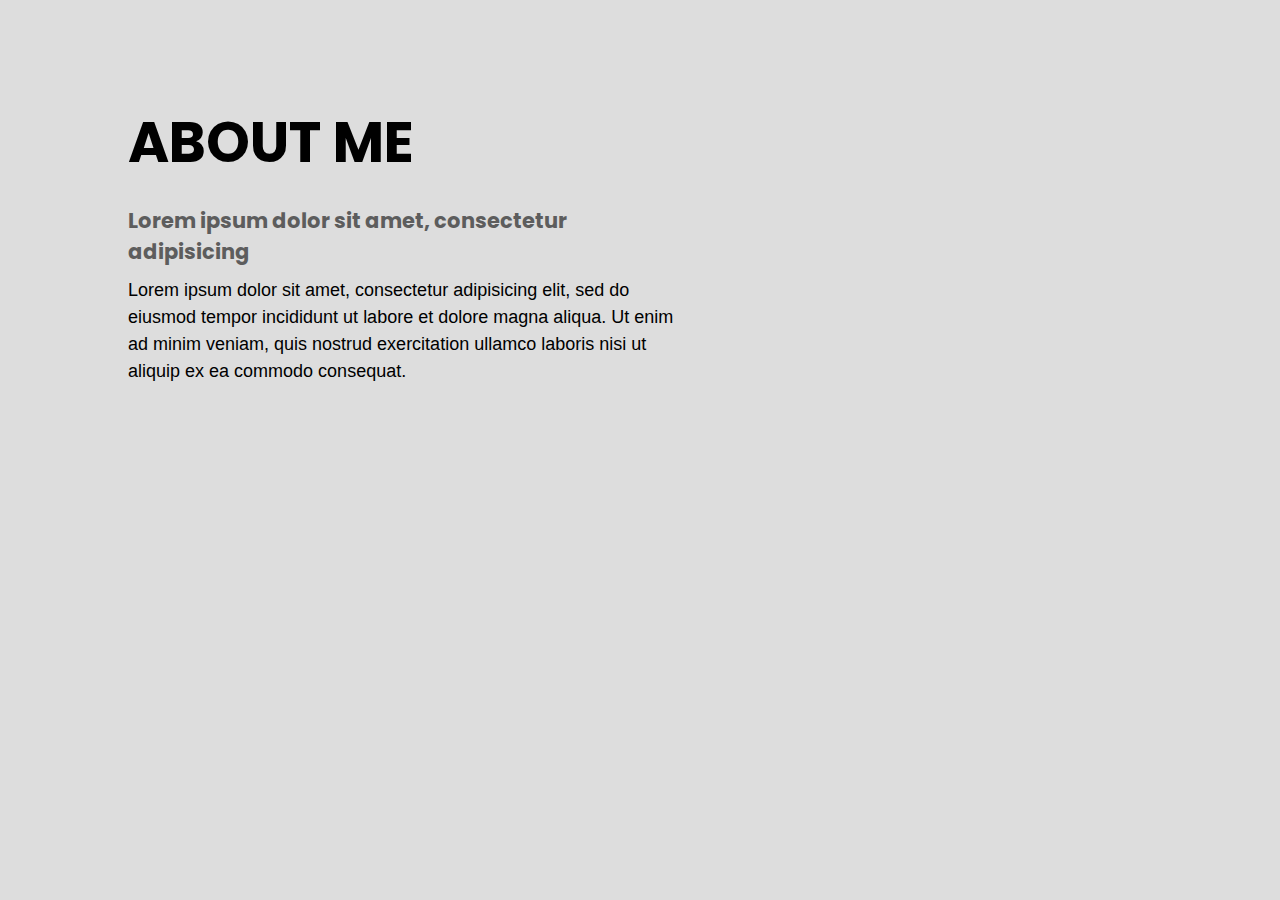
<file: about.html>
<!DOCTYPE html>
<html>
<head>
	<title>About Us Section</title>
	<meta charset="utf-8">
	<meta name="viewport" content="width=device-width, initial-scale=1.0">
	<link rel="stylesheet" href="https://pro.fontawesome.com/releases/v5.10.0/css/all.css">
	<link rel="stylesheet" type="text/css" href="about.css">
</head>	
<body>
	<div class="section">
		<div class="container">
			<div class="content-section">
				<div class="title">
					<h1>About Me</h1>
				</div>
				<div class="content">
					<h3>Lorem ipsum dolor sit amet, consectetur adipisicing</h3>
					<p>Lorem ipsum dolor sit amet, consectetur adipisicing elit, sed do eiusmod
					tempor incididunt ut labore et dolore magna aliqua. Ut enim ad minim veniam,
					quis nostrud exercitation ullamco laboris nisi ut aliquip ex ea commodo
					consequat.</p>
					
				</div>
		
		</div>
	</div>

	
</body>
</html>
</file>
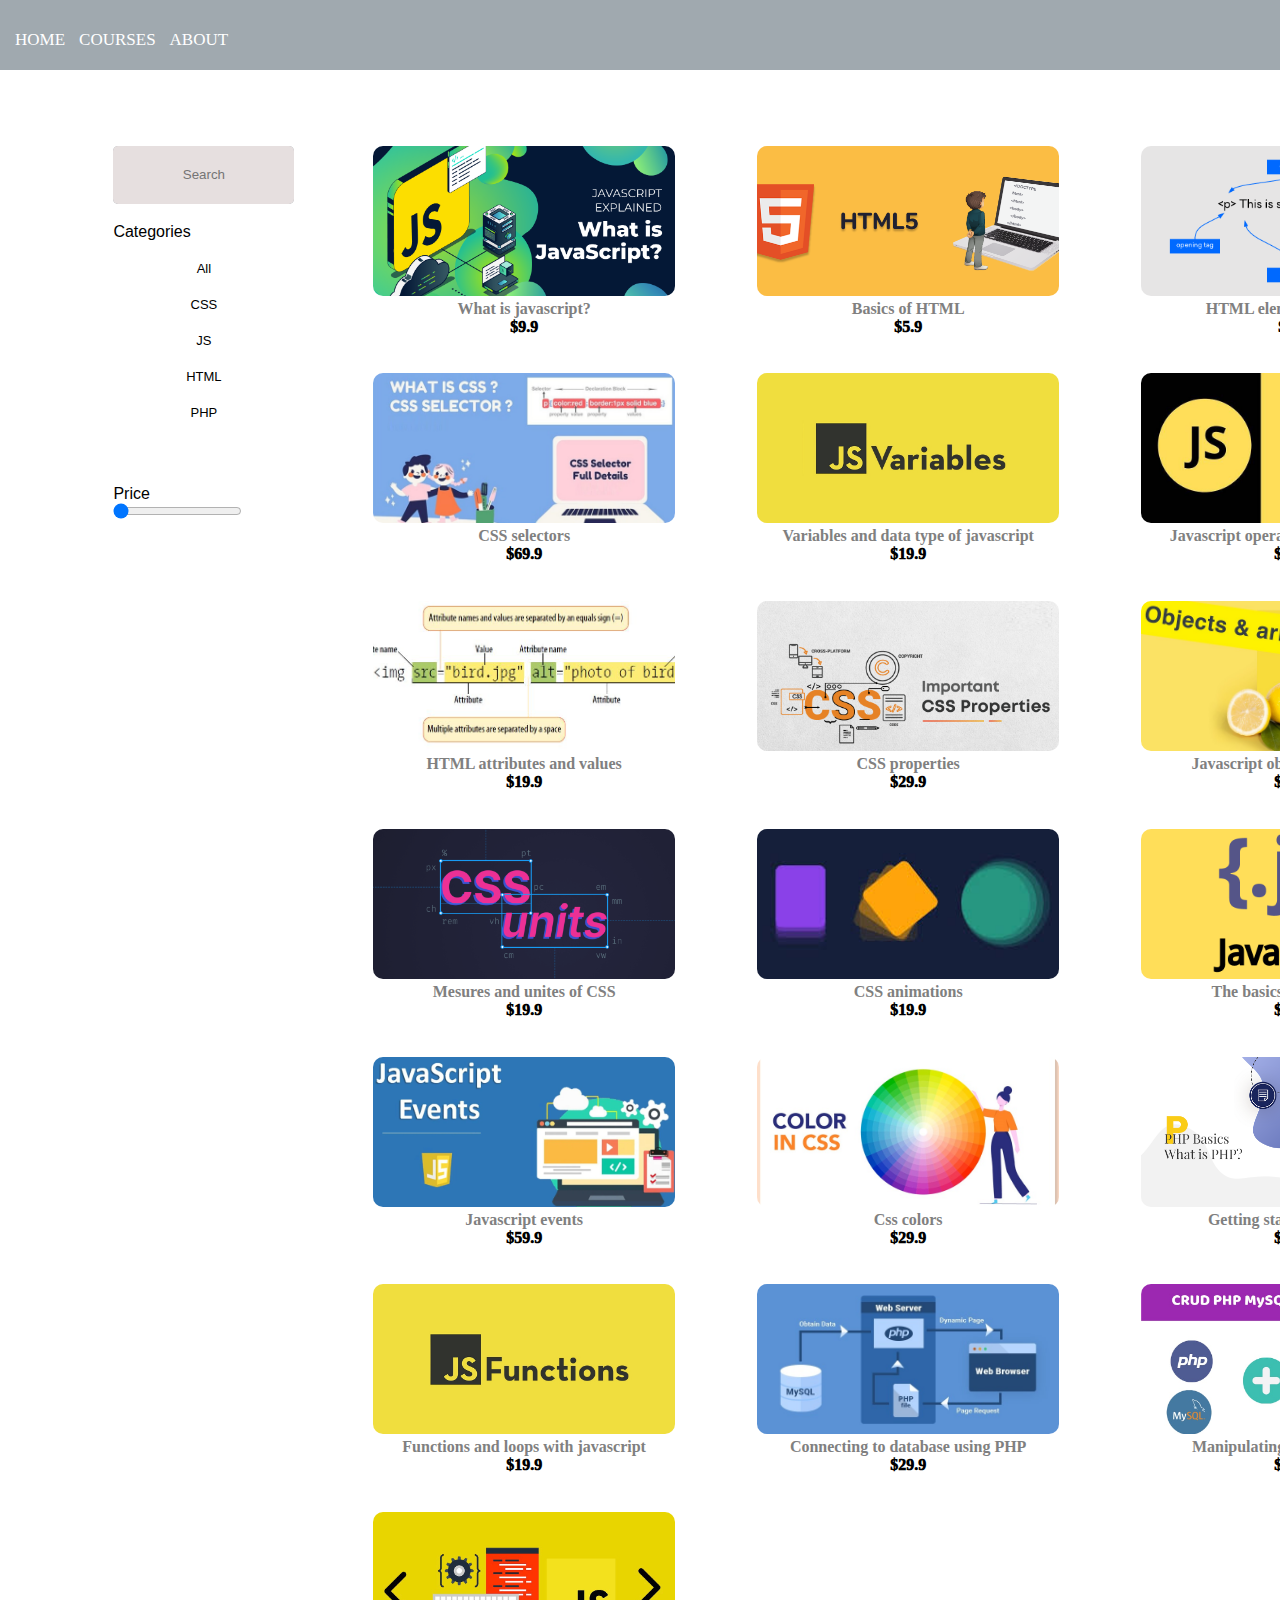
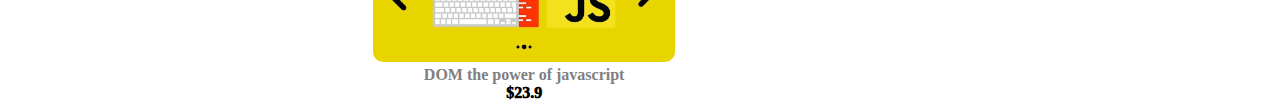
<file: courses.html>
<!DOCTYPE html>
<html lang="en">
<head>
    <meta charset="UTF-8">
    <meta http-equiv="X-UA-Compatible" content="IE=edge">
    <meta name="viewport" content="width=device-width, initial-scale=1.0">
    <link rel="stylesheet" href="courses.css">
    <title>Document</title>
</head>
<body>
    <nav>
         <ul>
          <li> <a href="index2.html">Home</a></li>
          <li> <a href="courses.html">Courses</a></li> 
          <li>  <a href="about.html">About</a></li>
        </ul>
       </nav>
       <section class="menu">
        <div class="leftpart">
          <div class="searchinput">
            <input type="text" placeholder="Search" id="search">
          </div>
          
          <!-- filter buttons -->
          <div class="btn-container">
            <div class="title">
              Categories
            </div>
            <button type="button" class="filter-btn" data-id="all" onclick="filterProduct('ALL')">All</button> 
            <button type="button" class="filter-btn" data-id="CSS" onclick="filterProduct('CSS')">CSS</button>
            <button type="button" class="filter-btn" data-id="JS" onclick="filterProduct('JS')">JS</button>
            <button type="button" class="filter-btn" data-id="HTML" onclick="filterProduct('HTML')">HTML</button> 
            <button type="button" class="filter-btn" data-id="PHP" onclick="filterProduct('PHP')">PHP</button> 
          </div>
          <div class="range">
            <p>Price</p>
            <input type="range"  id="range"  value="0" min="0" max="70" onmousemove="rangeSlider(this.value)" onclick="price(this.value)">
            <span id="rangevalue" > </span>
        </div>
        </div>
        
        <!-- menu items -->
        <div class="section-center">
          <!-- single item -->
          <article class="menu-item">
            <img src="" alt="menu item" class="coursephoto" />
            <div class="item-info">
              <header>
                <h4 class="coursename"> </h4> 
                <h4 class="price"> </h4> 
              </header>
             </div>
          </article>
          </div>
      </section>
      <script src="courses.js"></script>
</body>
</html>
</file>
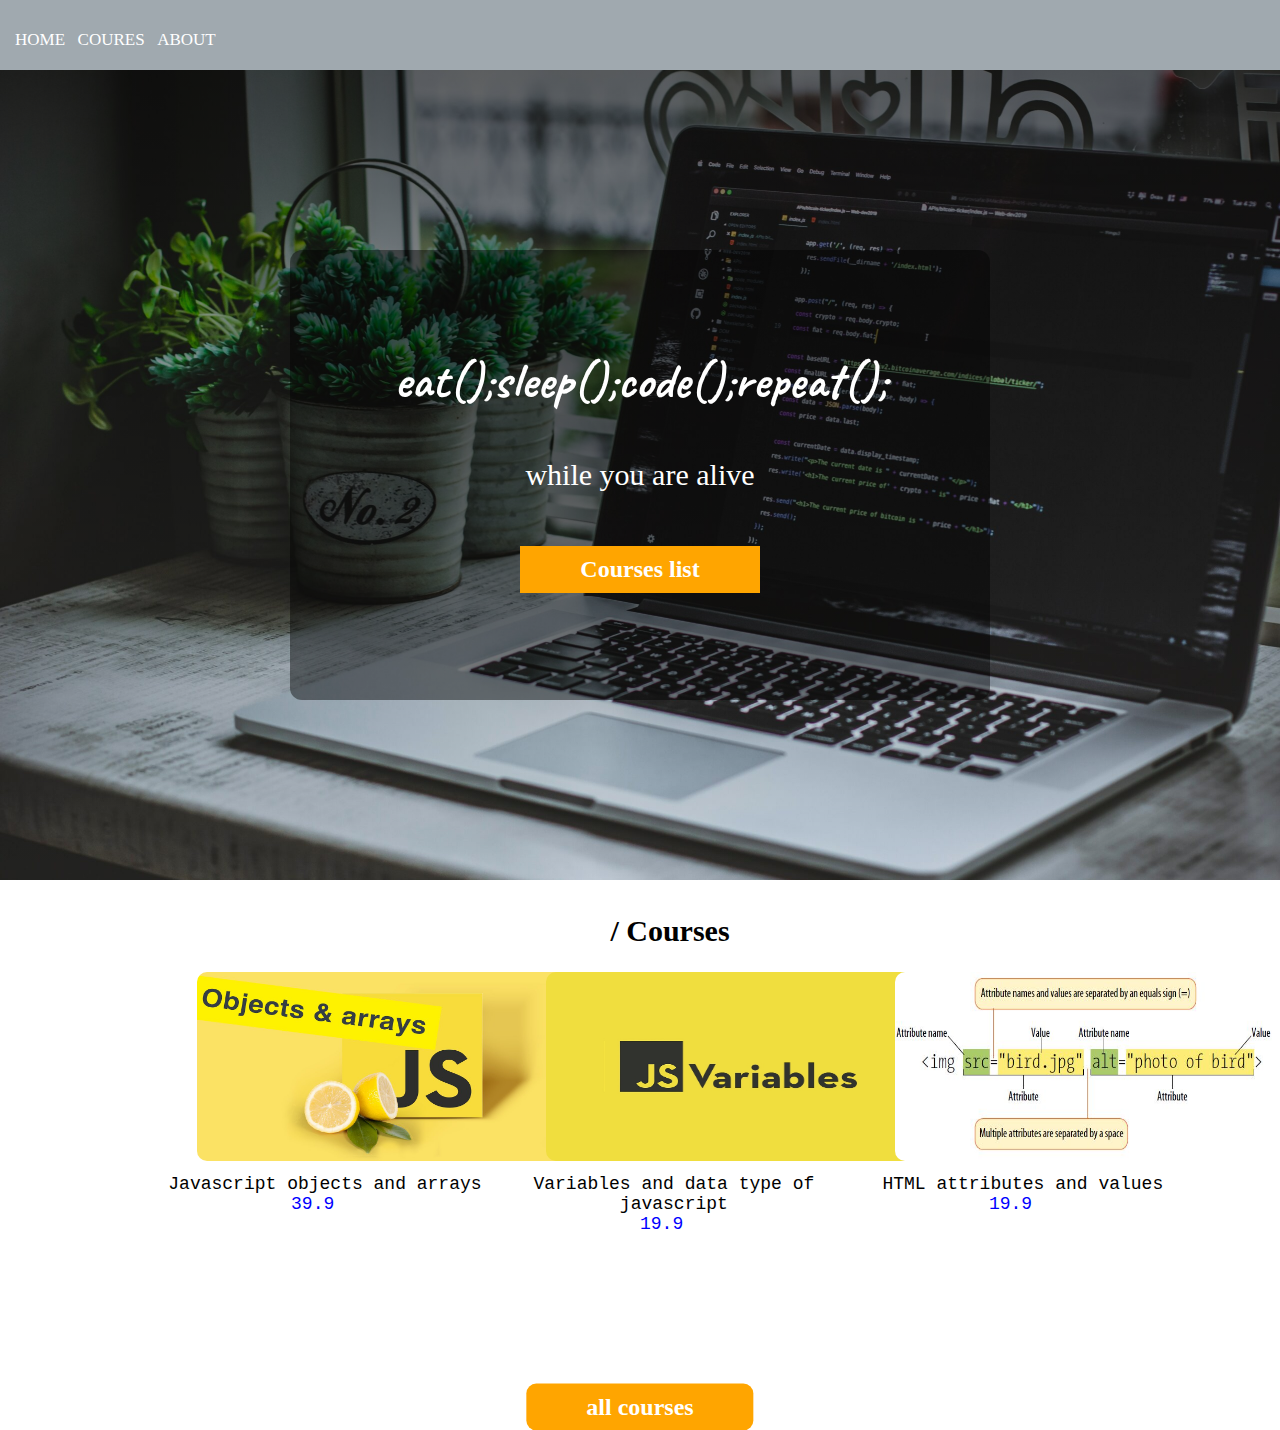
<file: index2.html>
<!DOCTYPE html>
<html lang="en">
<head>
    <meta charset="UTF-8">
    <meta http-equiv="X-UA-Compatible" content="IE=edge">
    <meta name="viewport" content="width=device-width, initial-scale=1.0">
    <link rel="preconnect" href="https://fonts.googleapis.com">
<link rel="preconnect" href="https://fonts.gstatic.com" crossorigin>
<link href="https://fonts.googleapis.com/css2?family=Caveat:wght@500&display=swap" rel="stylesheet">
    <title>Document</title>
    <link rel="stylesheet" href="index2.css">
</head>
<body>
    <nav class="menu">
        <ul>
            <li> <a  class="active" href="./index2.html" >Home</a></li>
            <li><a href="./courses.html" >Coures</a> </li>
            <li> <a href="about.html" >About</a></li>
        </ul>

    </nav>
    <section class="hero" >
            <div class="shadow"></div>
            <h1 class="titre">
               eat();sleep();code();repeat();
            </h1>
        
            <h2 class="p2">
               while you are alive
            </h2>
            
            <button class="btn"onclick=""><a href="./courses.html">Courses list</a></button>
           </div>
    </section>
    <section>
        <div class="row">
            <div class="col">
                <h2 > / Courses</h2>
            </div>
            <div class="img-gallery" id="gallery">
                
        
            </div>
        </div>
        <div class="titre">
            <button class="btn1"><a  href="./courses.html">all courses</a></button>
        </div>
    </section>
<script src="index2.js"></script>

</body>
</html>
</file>
<file: about.css>
@import url('https://fonts.googleapis.com/css2?family=Poppins:wght@200;300;400&display=swap');
*{
	margin:0px;
	padding:0px;
	box-sizing: border-box;
	font-family: 'Poppins', sans-serif;
}
.section{
	width: 100%;
	min-height: 100vh;
	background-color: #ddd;
}
.container{
	width: 80%;
	display: block;
	margin:auto;
	padding-top: 100px;
}
.content-section{
	float: left;
	width: 55%;
}
.image-section{
	float: right;
	width: 40%;
}
.image-section img{
	width: 100%;
	height: auto;
}
.content-section .title{
	text-transform: uppercase;
	font-size: 28px;
}
.content-section .content h3{
	margin-top: 20px;
	color:#5d5d5d;
	font-size: 21px;
}
.content-section .content p{
	margin-top: 10px;
	font-family: sans-serif;
	font-size: 18px;
	line-height: 1.5;
}
.content-section .content .button{
	margin-top: 30px;
}
.content-section .content .button a{
	background-color: #3d3d3d;
	padding:12px 40px;
	text-decoration: none;
	color:#fff;
	font-size: 25px;
	letter-spacing: 1.5px;
}
.content-section .content .button a:hover{
	background-color: #a52a2a;
	color:#fff;
}
.content-section .social{
	margin: 40px 40px;
}
.content-section .social i{
	color:#a52a2a;
	font-size: 30px;
	padding:0px 10px;
}
.content-section .social i:hover{
	color:#3d3d3d;
}
@media screen and (max-width: 768px){
	.container{
	width: 80%;
	display: block;
	margin:auto;
	padding-top:50px;
}
.content-section{
	float:none;
	width:100%;
	display: block;
	margin:auto;
}
.image-section{
	float:none;
	width:100%;
	
}
.image-section img{
	width: 100%;
	height: auto;
	display: block;
	margin:auto;
}
.content-section .title{
	text-align: center;
	font-size: 19px;
}
.content-section .content .button{
	text-align: center;
}
.content-section .content .button a{
	padding:9px 30px;
}
.content-section .social{
	text-align: center;
}

}
</file>
<file: courses.css>
nav{
    background: #a0a9af;
    height: 70px;
    width: 100%;
    flex-wrap: wrap;
    
}
nav ul{
 padding-left: 10px;}
nav ul li{
    display: inline-block;
    line-height: 80px;
    margin: 0 5px;
}
nav ul li a{
    color: white;
    font-size: 17px;
    text-transform: uppercase;
    text-decoration: none;
    text-decoration: none;
}
a.active,a:hover{
    background: #a0a9af;
    transform: .5s;
}
  
  .title {
      font-size: medium;
      font-family: 'Gill Sans', 'Gill Sans MT', Calibri, 'Trebuchet MS', sans-serif;   
    }
    .searchinput{
      margin-bottom: 0.5cm;
      background:rgb(211, 205, 205);
      border-radius: 5px;
      background-color: #a0a9af;
    
    }
    .search-input::placeholder {
        text-transform: capitalize;
      }
   
    .btn-container {
      margin-bottom: 4rem;
      display: grid;
      gap: 0.5cm;
    
    }
    .filter-btn {
      font-size: small;
      font-family: 'Gill Sans', 'Gill Sans MT', Calibri, 'Trebuchet MS', sans-serif;
      background: transparent;
      border-style: hidden;
      cursor: pointer;
    }
    .section-center {
      width: 90vw;
      margin: 0 auto;
      max-width: 1170px;
      display: grid;
      gap: 2rem 2rem 2rem;
      grid-template-columns: 1fr 1fr 1fr;
      justify-items: center;
      row-gap: 1cm;
    }
    .coursephoto {
      object-fit: cover;
      height: 150px;
      width: 8cm;
      border-radius: 10px;
    }
    .coursename {
      text-align: center;
      color: gray;
  
    }
   .price {
      text-align: center;
      color: black;
      font-weight: 1000;
    }
   .menu{
    margin-top: 2cm;
      display: grid;
      grid-template-columns: 1fr 1fr 1fr;
      justify-items: center;
   }
.active{
  background-color: rgb(37, 37, 37);
    color: #ffffff;
}
.hide{
  display: none;
}
*{
    margin: 0;
}
.leftpart{
    margin-left: 3cm;
    margin-right: 1cm;
}
#search{
    
    background-color: rgb(230, 223, 223);
    border-style: none;
    border-radius: 5px;
    height: 1.5cm;
    text-align: center;
    
  }
  .range p{
    font-size: medium;
      font-family: 'Gill Sans', 'Gill Sans MT', Calibri, 'Trebuchet MS', sans-serif;   
      margin-top: 1cm;
  }
  #rangevalue{
    font-size: large;
  }
</file>
<file: index2.css>
*{
    margin:0;
    padding: 0;
    box-sizing: border-box;
    font-weight: 100px;
    font-family: century;
    
}
html{
    font-size: 62.5%;
    scroll-behavior: smooth;
    scroll-padding-top: 9px;
}
nav{
    background: #a0a9af;
    height: 70px;
    width: 100%;
    flex-wrap: wrap;
    
}
nav ul{
 padding-left: 10px;}
nav ul li{
    display: inline-block;
    line-height: 80px;
    margin: 0 5px;
}
nav ul li a{
    color: white;
    font-size: 17px;
    text-transform: uppercase;
    text-decoration: none;
}
a.active,a:hover{
    background: #a0a9af;
    transform: .5s;
}

/*img{

    width: 100%;
    height: 450px;
    
}*/
/*.log{
    
    top:0;
    left:0;
    position: absolute;
    background-color: rgba(107, 106, 105, 0.421);
    width: 50%;
    height: 50vh;
    border-radius: 100PX;
    color: rgb(255, 255, 255);
     margin: auto;
    
    display: flex;
    align-items: center;
    justify-items: center;

}*/
.titre h1{
    
    color: white;
    font-size: 70px;
    position: absolute;
    
}
.button{
    position: absolute;
    top:60%;
    left: 50%;
    transform: translate(-50%,-50%);
}
button a{ 
    text-decoration: none;
    color: white;
}    

.hero{
    min-height: 90vh;
    background-image: linear-gradient(rgb(0,0,0,0.6),transparent), url("img2.png");
    background-size: cover;
    color: white;
    display: flex;
    flex-direction: column;
    justify-content: center;
    align-items: center;
    
}


.hero h1{
   /* font-size: 1.8rem; */
    font-size: xx-large;
    font-family: 'Caveat', cursive;
    font-size: 5em;
    position: absolute;
    margin-top: -5cm;
}
.hero h2{
    padding: 4rem ;
    /*font-size: 1.8rem;*/
font-size: x-large;
font-weight: normal;
font-size: 3em;
position: absolute;}
    

button{
    padding: 1rem 6rem;
    background:orange ;
    color: rgb(255, 255, 255);
    font-weight:bold;
    cursor: pointer;
    border: none;
    font-size: x-large;
    position: absolute;
    margin-top: 5cm;
    
}
.img-gallery{
    width: 90%;
    margin: 100px auto 50px;
    height: 2px;
    display: grid;
    grid-template-columns: repeat(auto-fit ,minmax(250px,1fr));
     grid-gap: 1em;} 
      
.img-gallery img{
    width: 100%;
    border-radius: 10px;
    height: 5cm;
    width: 10cm;
    margin: 2cm;
    margin-top: -80px;
    
     }
  
.col{
    position: relative;
    width: 100%;
    justify-content: center;
    align-items: center;
    text-align: center;
    font-size: 2em;
    margin:30px;
    padding: 4px;
    padding-top: 4px;
    flex-direction: column; 
    


}
.titre{
    display: flex;
    width: 100%;
    justify-content: center;
    align-items: center;
    
}
.titre .btn1{
    position: absolute;
    top:150%;
    left: 50%;
    transform: translate(-50%,-50%);
    background-size: cover;
    color: white;
    display: flex;
    flex-direction: column;
    justify-content: center;
    align-items: center;
    padding: 1rem 6rem;
    background:orange ;
    color: rgb(255, 255, 255);
    font-weight:bold;
    cursor: pointer;
    border: none;
    font-size: x-large;
    border-radius: 10px;
    margin-top: 1.5cm;
    
}
.img-gallery p { 
    font-size: large;
    width: 100%;
    position: relative;
    font-family: 'Courier New', Courier, monospace;
    text-align: center;
    margin-top: -65px;
    margin-left: 10%;

}

span{
    font-size: large;
    width: 100%;
    position: relative;
    font-family: 'Courier New', Courier, monospace;
    color: blue;
    text-align: center;
    margin-top: -65px;
    margin: 50%;

}
.row{
    width: 90%;
    margin: auto;
}
.shadow{
    width: 700px;
    height: 450px;
    background-color: rgba(0, 0, 0, 0.429);
    position: absolute;
    border-radius: 12px;
}
</file>
